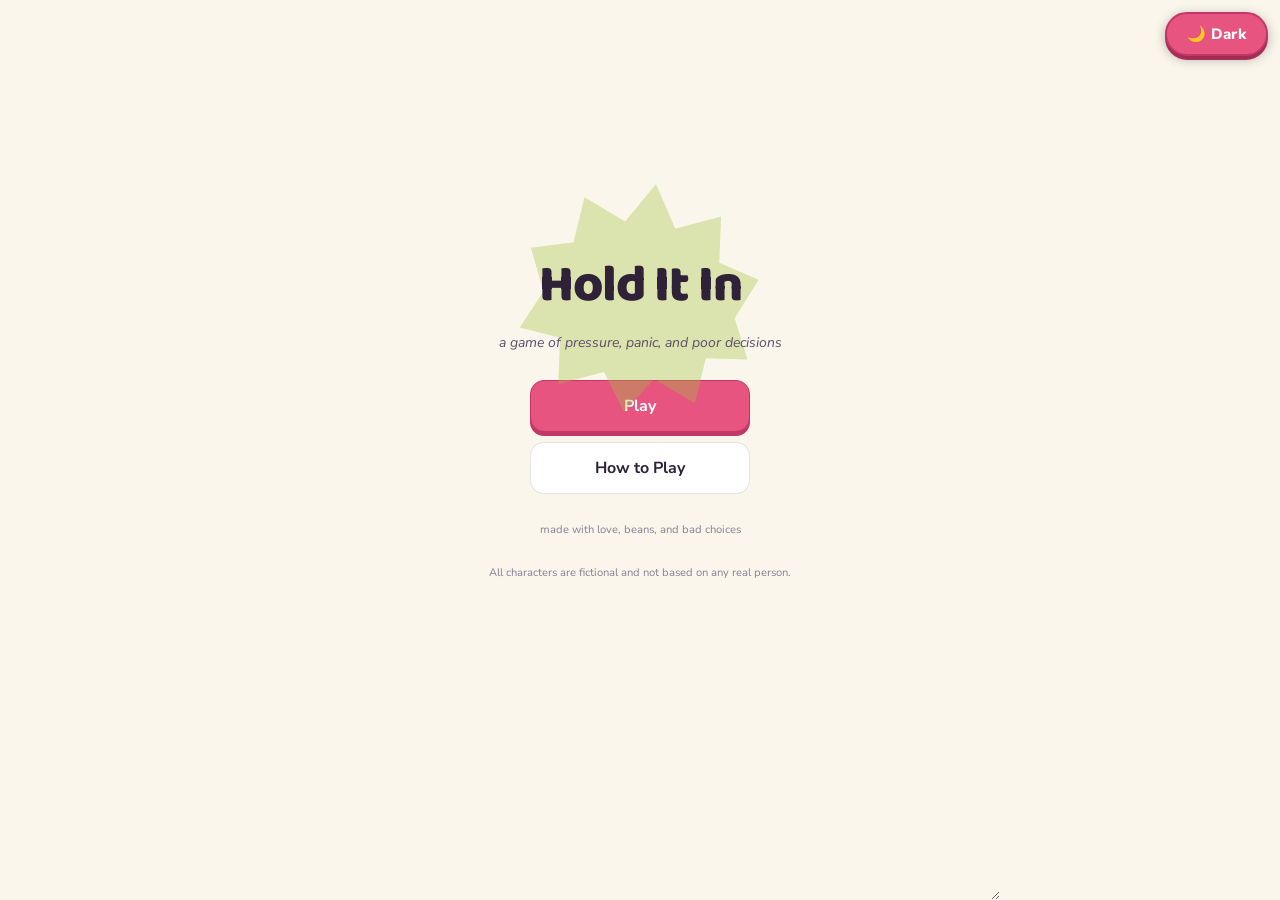
<file: index.html>
<!DOCTYPE html>
<html lang="en">
<head>
<meta charset="utf-8">
<meta name="viewport" content="width=device-width, initial-scale=1, maximum-scale=1, user-scalable=no">
<title>Hold It In</title>

<!-- Display + body fonts: a bouncy rounded display face for headers, a
     clean humanist sans for body text. Loaded from Google Fonts CDN. -->
<link rel="preconnect" href="https://fonts.googleapis.com">
<link href="https://fonts.googleapis.com/css2?family=Baloo+2:wght@500;700;800&family=Nunito+Sans:wght@400;600;700;800&display=swap" rel="stylesheet">

<link rel="stylesheet" href="css/style.css">
</head>
<body>

<!-- Theme toggle — fixed outside the game area, always accessible -->
<button id="theme-toggle" onclick="(function(){var b=document.body;var dark=b.classList.toggle('dark-theme');document.getElementById('theme-toggle').textContent=dark?'☀️ Light':'🌙 Dark';})()">🌙 Dark</button>

<!-- ============================================================
     ALL SCREENS LIVE INSIDE #app. ui.js shows/hides screens by
     toggling the .screen-active class — see ui.js: showScreen().
     Only one top-level screen is visible at a time, EXCEPT the
     in-game HUD elements which are part of the #screen-game tree.
     ============================================================ -->
<div id="app">

  <!-- ───────────────────────── TITLE SCREEN ───────────────────────── -->
  <section id="screen-title" class="screen screen-active">
    <div class="title-burst-wrap">
      <div class="title-burst"></div>
      <h1 class="title-logo">Hold It In</h1>
      <p class="title-tagline">a game of pressure, panic, and poor decisions</p>
    </div>
    <div class="title-menu">
      <button class="big-btn big-btn-primary" id="btn-go-mode-select">Play</button>
      <button class="big-btn" id="btn-go-howto">How to Play</button>
    </div>
    <p class="title-footer">made with love, beans, and bad choices</p>
    <p class="title-footer">All characters are fictional and not based on any real person.</p>
  </section>

  <!-- ───────────────────────── HOW TO PLAY ───────────────────────── -->
  <section id="screen-howto" class="screen">
    <h2 class="screen-heading">How to Play</h2>
    <div class="howto-list">
      <div class="howto-row"><span class="howto-icon">↔️</span><span>Hold <b>left</b> or <b>right</b> to lean and release gas. Longer hold = more powerful (and riskier) release.</span></div>
      <div class="howto-row"><span class="howto-icon">👃</span><span><b>Smell</b> creates a lingering cloud — bigger releases make bigger, longer-lasting clouds that can tag NPCs who walk through later.</span></div>
      <div class="howto-row"><span class="howto-icon">👂</span><span><b>Loudness</b> is instant — anyone within hearing range reacts immediately, even from a distance, with no visible cloud.</span></div>
      <div class="howto-row"><span class="howto-icon">🧍</span><span>NPCs exist at three depths: foreground, midground, and background. Closer NPCs notice you more easily.</span></div>
      <div class="howto-row"><span class="howto-icon">📈</span><span>Reach the level's <b>gas target</b> before Suspicion maxes out to clear the level.</span></div>
      <div class="howto-row"><span class="howto-icon">👥</span><span>Some levels include a <b>companion</b> standing right next to you with their own special twist.</span></div>
    </div>
    <button class="big-btn" id="btn-howto-back">Back</button>
  </section>

  <!-- ───────────────────────── MODE SELECT ───────────────────────── -->
  <section id="screen-mode-select" class="screen">
    <h2 class="screen-heading">Choose a Mode</h2>
    <div class="mode-grid">
      <button class="mode-card" id="mode-card-story" data-mode="story">
        <div class="mode-card-title">Story Mode</div>
        <div class="mode-card-sub">Endless procedural levels. Beat 30 to unlock more.</div>
      </button>
      <button class="mode-card" id="mode-card-stealth" data-mode="stealth">
        <div class="mode-card-title">Stealth (Classic)</div>
        <div class="mode-card-sub">The original free-play formula. Survive as long as you can.</div>
      </button>
      <button class="mode-card" id="mode-card-chaos" data-mode="chaos">
        <div class="mode-card-title">Chaos Mode</div>
        <div class="mode-card-sub">Infinite gas. No suspicion. Just go wild.</div>
      </button>
      <button class="mode-card mode-card-locked" id="mode-card-custom" data-mode="custom">
        <div class="mode-card-title">Custom Mode <span class="lock-badge">🔒</span></div>
        <div class="mode-card-sub">Unlocked at Story Level 30. Set every variable yourself.</div>
      </button>
      <button class="mode-card mode-card-locked" id="mode-card-endless" data-mode="endless">
        <div class="mode-card-title">Endless Mode <span class="lock-badge">🔒</span></div>
        <div class="mode-card-sub">Unlocked at Story Level 30. Difficulty keeps climbing forever.</div>
      </button>
    </div>
    <button class="big-btn" id="btn-mode-back">Back</button>
  </section>

  <!-- ───────────────────────── CHARACTER SELECT ───────────────────────── -->
  <section id="screen-char-select" class="screen">
    <h2 class="screen-heading">Choose Your Character</h2>
    <div class="char-grid" id="char-grid"><!-- populated by ui.js from CHARACTERS --></div>
    <button class="big-btn" id="btn-char-back">Back</button>
  </section>

  <!-- ───────────────────────── CUSTOM MODE SETUP ───────────────────────── -->
  <section id="screen-custom-setup" class="screen">
    <h2 class="screen-heading">Custom Mode</h2>
    <p class="screen-sub">Set every variable yourself, then jump in.</p>
    <div class="custom-form" id="custom-form"><!-- populated by ui.js --></div>
    <div class="custom-actions">
      <button class="big-btn" id="btn-custom-back">Back</button>
      <button class="big-btn big-btn-primary" id="btn-custom-start">Start Level</button>
    </div>
  </section>

  <!-- ───────────────────────── STORY PROGRESSION MAP ───────────────────────── -->
  <section id="screen-story-map" class="screen">
    <h2 class="screen-heading">Story Progress</h2>
    <div class="story-progress-bar-wrap">
      <div class="story-progress-bar-bg"><div class="story-progress-bar-fill" id="story-progress-fill"></div></div>
      <div class="story-progress-label" id="story-progress-label">Level 1 of 30</div>
    </div>
    <div class="story-stats" id="story-stats"><!-- populated by ui.js --></div>
    <button class="big-btn big-btn-primary" id="btn-story-continue">Continue</button>
    <button class="big-btn" id="btn-story-back">Back to Modes</button>
  </section>

  <!-- ───────────────────────── LEVEL INTRO (VISUAL NOVEL) ───────────────────────── -->
  <section id="screen-level-intro" class="screen">
    <div class="vn-frame">
      <div class="vn-backdrop" id="vn-backdrop"></div>
      <div class="vn-tint" id="vn-tint"></div>

      <div class="vn-info-chips" id="vn-info-chips"><!-- populated by ui.js --></div>

      <div class="vn-portraits">
        <img class="vn-portrait vn-portrait-player" id="vn-portrait-player" alt="">
        <img class="vn-portrait vn-portrait-companion" id="vn-portrait-companion" alt="">
      </div>

      <div class="vn-textbox">
        <div class="vn-speaker" id="vn-speaker"></div>
        <div class="vn-line" id="vn-line"></div>
        <button class="vn-next-btn" id="vn-next-btn">Next ▶</button>
      </div>
    </div>
  </section>

  <!-- ───────────────────────── LEVEL COMPLETE ───────────────────────── -->
  <section id="screen-level-complete" class="screen">
    <div class="complete-burst"></div>
    <h2 class="screen-heading" id="complete-title">Level Complete!</h2>
    <p class="screen-sub" id="complete-sub"></p>
    <!-- Fix 4: success facecam shown on level complete (success1/success2 per character) -->
    <div id="complete-facecam-wrap" style="display:none">
      <img id="complete-facecam" class="vn-portrait" alt="success reaction" />
    </div>
    <div class="complete-stats" id="complete-stats"><!-- populated by ui.js --></div>
    <div id="complete-fart-log" style="width:100%;display:none;"></div>
    <button class="big-btn big-btn-primary" id="btn-complete-next">Next Level</button>
    <button class="big-btn" id="btn-complete-menu">Back to Modes</button>
  </section>

  <!-- ───────────────────────── CAUGHT / FAILURE SCREEN ─────────────────────────
       Shown the instant Suspicion maxes out, for ANY suspicion-meter mode
       (story, stealth, custom, endless). Distinct from screen-level-complete:
       this is specifically the "you got caught" failure state — character's
       caught facecam, a failure line, stats so far, and three separate exits
       (Retry same level/run, Character Select, Main Menu). See ui.js:
       showCaughtScreen(). -->
  <section id="screen-caught" class="screen">
    <div class="complete-burst"></div>
    <h2 class="screen-heading" id="caught-title">Failed! Try Again</h2>
    <img class="vn-portrait" id="caught-facecam" alt="">
    <p class="screen-sub" id="caught-sub"></p>
    <div class="complete-stats" id="caught-stats"><!-- populated by ui.js --></div>
    <div id="caught-fart-log" style="width:100%;display:none;"></div>
    <button class="big-btn big-btn-primary" id="btn-caught-retry">Try Again</button>
    <button class="big-btn" id="btn-caught-charselect">Change Character</button>
    <button class="big-btn" id="btn-caught-mainmenu">Main Menu</button>
  </section>

  <!-- ───────────────────────── GAME SCREEN ───────────────────────── -->
  <section id="screen-game" class="screen">

    <div id="game">
      <div id="hud-top">
        <button id="btn-pause">⏸</button>
        <div id="hud-level-tag" class="hud-level-tag"></div>
      </div>

      <div id="scene">
        <div id="scene-bg"></div>
        <div id="scene-tint"></div>
        <div id="sky"></div>
        <div id="ground"></div>
        <div id="path"></div>

        <!-- Seat / bench layer — replace seats/<location>_seat.png with real art -->
        <img id="scene-seat" alt="" aria-hidden="true">

        <!-- Companion stands fixed near the player -->
        <div id="companion-wrap" class="companion-wrap">
          <img id="companion-img" class="companion-img" alt="">
          <div class="companion-name" id="companion-name"></div>
        </div>

        <div id="player-wrap">
          <img id="player-img" alt="player"/>
        </div>

        <svg id="power-ring" viewBox="0 0 60 60" style="opacity:0;">
          <circle cx="30" cy="30" r="26" fill="none" stroke="rgba(255,255,255,0.4)" stroke-width="3"/>
          <circle id="power-arc" cx="30" cy="30" r="26" fill="none" stroke="#E75480" stroke-width="3.5"
            stroke-dasharray="0 163" stroke-linecap="round" transform="rotate(-90 30 30)"/>
        </svg>
        <!-- power-label is absolutely positioned relative to #scene and
             follows the ring to the bottom-right corner via CSS. -->
        <div id="power-label"></div>

        <div id="facecam">
          <img id="face-img" alt="facecam"/>
          <div id="face-label">relaxed</div>
        </div>

        <!-- Game-over / pause overlay -->
        <div id="overlay">
          <div id="overlay-title">Busted!</div>
          <div id="overlay-sub"></div>
          <div id="overlay-score"></div>
          <button id="overlay-btn">Try Again</button>
          <button id="overlay-btn-menu" class="overlay-btn-secondary">Back to Modes</button>
        </div>
      </div>

      <div id="hud">
        <div class="hud-card">
          <div class="hud-label">Suspicion</div>
          <div class="bar-bg"><div class="bar-fill" id="susp-bar" style="width:0%;background:#3a9e3a"></div></div>
        </div>
        <div class="hud-card" id="gas-card">
          <div class="hud-label" id="gas-label">Gas Pressure</div>
          <div class="bar-bg"><div class="bar-fill" id="gas-bar" style="width:30%;background:#e8a020"></div></div>
        </div>
        <div id="score-card">
          <div id="score-label">Score</div>
          <div id="score-val">0</div>
        </div>
      </div>

      <!-- Target progress bar (Story/Custom/Endless only) -->
      <div id="target-card" class="target-card">
        <div class="hud-label">Target Progress</div>
        <div class="bar-bg"><div class="bar-fill" id="target-bar" style="width:0%;background:#5b8def"></div></div>
        <div class="target-text" id="target-text">0 / 0</div>
      </div>

      <!-- Extra HUD slot for companion-specific meters (e.g. Romance) -->
      <div id="extra-hud-card" class="hud-card extra-hud-card" style="display:none;">
        <div class="hud-label" id="extra-hud-label"></div>
        <div class="bar-bg"><div class="bar-fill" id="extra-hud-bar" style="width:0%;background:#d6549a"></div></div>
      </div>

      <div id="controls">
        <button id="btn-left" style="border-radius:8px 0 0 8px;border-right:none;">← Hold Left</button>
        <button id="btn-right" style="border-radius:0 8px 8px 0;border-left:none;">Hold Right →</button>
      </div>
      <div id="status-msg"></div>
    </div>

  </section>

</div>

<!-- ============================================================
     SCRIPT LOAD ORDER MATTERS — later files depend on earlier ones.
     utils -> assets -> audio -> data -> npc/cloud/companion/player
     -> generator -> ui -> game -> main (boots everything)
     ============================================================ -->
<script src="js/utils.js"></script>
<script src="js/assets.js"></script>
<script src="js/audio.js"></script>
<script src="js/data.js"></script>
<script src="js/npc.js"></script>
<script src="js/cloud.js"></script>
<script src="js/companion.js"></script>
<script src="js/player.js"></script>
<script src="js/generator.js"></script>
<script src="js/farttracker.js"></script>
<script src="js/ui.js"></script>
<script src="js/game.js"></script>
<script src="js/main.js"></script>
</body>
</html>
</file>
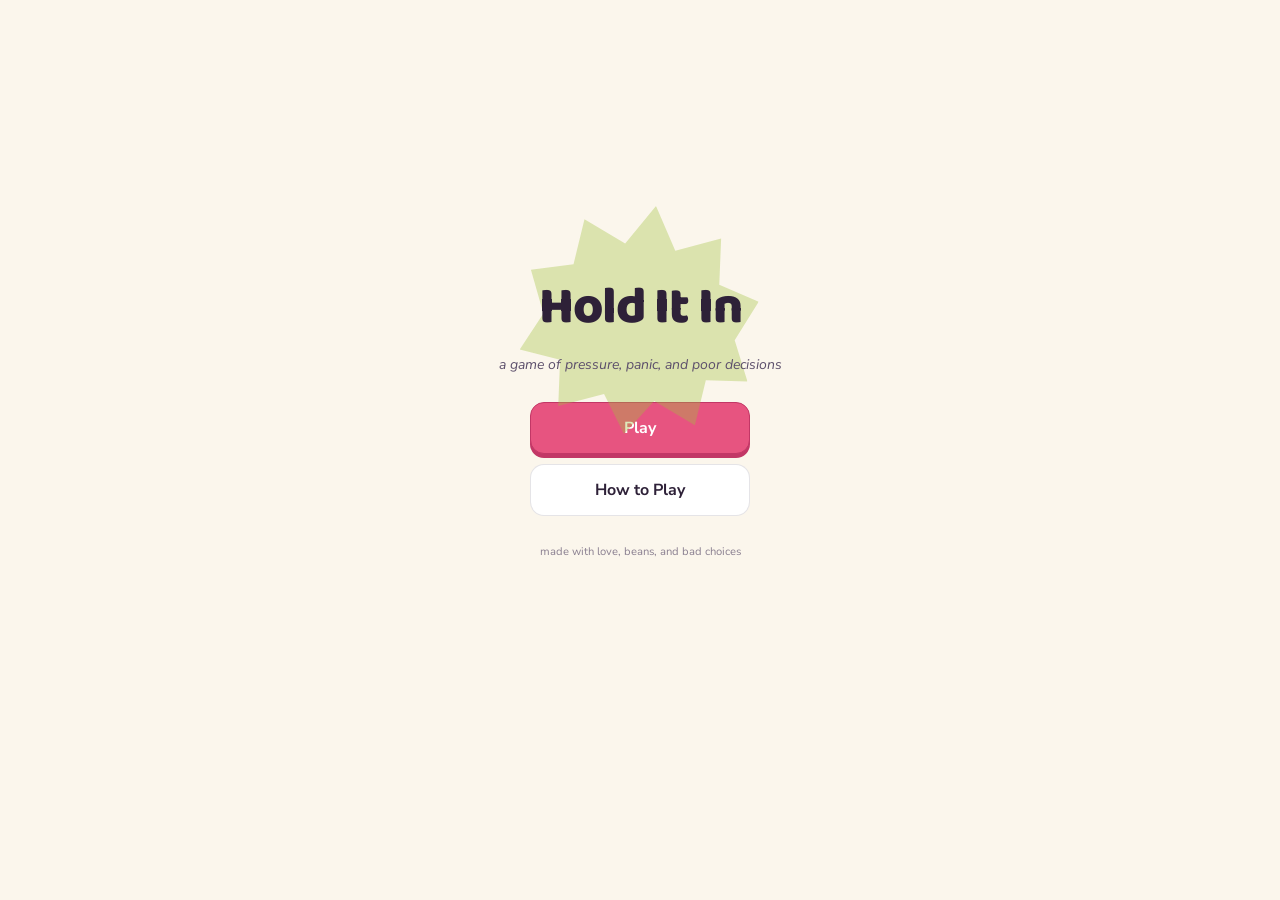
<file: Game 2 copy/index.html>
<!DOCTYPE html>
<html lang="en">
<head>
<meta charset="utf-8">
<meta name="viewport" content="width=device-width, initial-scale=1, maximum-scale=1, user-scalable=no">
<title>Hold It In</title>

<!-- Display + body fonts: a bouncy rounded display face for headers, a
     clean humanist sans for body text. Loaded from Google Fonts CDN. -->
<link rel="preconnect" href="https://fonts.googleapis.com">
<link href="https://fonts.googleapis.com/css2?family=Baloo+2:wght@500;700;800&family=Nunito+Sans:wght@400;600;700;800&display=swap" rel="stylesheet">

<link rel="stylesheet" href="css/style.css">
</head>
<body>

<!-- ============================================================
     ALL SCREENS LIVE INSIDE #app. ui.js shows/hides screens by
     toggling the .screen-active class — see ui.js: showScreen().
     Only one top-level screen is visible at a time, EXCEPT the
     in-game HUD elements which are part of the #screen-game tree.
     ============================================================ -->
<div id="app">

  <!-- ───────────────────────── TITLE SCREEN ───────────────────────── -->
  <section id="screen-title" class="screen screen-active">
    <div class="title-burst-wrap">
      <div class="title-burst"></div>
      <h1 class="title-logo">Hold It In</h1>
      <p class="title-tagline">a game of pressure, panic, and poor decisions</p>
    </div>
    <div class="title-menu">
      <button class="big-btn big-btn-primary" id="btn-go-mode-select">Play</button>
      <button class="big-btn" id="btn-go-howto">How to Play</button>
    </div>
    <p class="title-footer">made with love, beans, and bad choices</p>
  </section>

  <!-- ───────────────────────── HOW TO PLAY ───────────────────────── -->
  <section id="screen-howto" class="screen">
    <h2 class="screen-heading">How to Play</h2>
    <div class="howto-list">
      <div class="howto-row"><span class="howto-icon">↔️</span><span>Hold <b>left</b> or <b>right</b> to lean and release gas. Longer hold = more powerful (and riskier) release.</span></div>
      <div class="howto-row"><span class="howto-icon">👃</span><span><b>Smell</b> creates a lingering cloud — bigger releases make bigger, longer-lasting clouds that can tag NPCs who walk through later.</span></div>
      <div class="howto-row"><span class="howto-icon">👂</span><span><b>Loudness</b> is instant — anyone within hearing range reacts immediately, even from a distance, with no visible cloud.</span></div>
      <div class="howto-row"><span class="howto-icon">🧍</span><span>NPCs exist at three depths: foreground, midground, and background. Closer NPCs notice you more easily.</span></div>
      <div class="howto-row"><span class="howto-icon">📈</span><span>Reach the level's <b>gas target</b> before Suspicion maxes out to clear the level.</span></div>
      <div class="howto-row"><span class="howto-icon">👥</span><span>Some levels include a <b>companion</b> standing right next to you with their own special twist.</span></div>
    </div>
    <button class="big-btn" id="btn-howto-back">Back</button>
  </section>

  <!-- ───────────────────────── MODE SELECT ───────────────────────── -->
  <section id="screen-mode-select" class="screen">
    <h2 class="screen-heading">Choose a Mode</h2>
    <div class="mode-grid">
      <button class="mode-card" id="mode-card-story" data-mode="story">
        <div class="mode-card-title">Story Mode</div>
        <div class="mode-card-sub">Endless procedural levels. Beat 30 to unlock more.</div>
      </button>
      <button class="mode-card" id="mode-card-stealth" data-mode="stealth">
        <div class="mode-card-title">Stealth (Classic)</div>
        <div class="mode-card-sub">The original free-play formula. Survive as long as you can.</div>
      </button>
      <button class="mode-card" id="mode-card-chaos" data-mode="chaos">
        <div class="mode-card-title">Chaos Mode</div>
        <div class="mode-card-sub">Infinite gas. No suspicion. Just go wild.</div>
      </button>
      <button class="mode-card mode-card-locked" id="mode-card-custom" data-mode="custom">
        <div class="mode-card-title">Custom Mode <span class="lock-badge">🔒</span></div>
        <div class="mode-card-sub">Unlocked at Story Level 30. Set every variable yourself.</div>
      </button>
      <button class="mode-card mode-card-locked" id="mode-card-endless" data-mode="endless">
        <div class="mode-card-title">Endless Mode <span class="lock-badge">🔒</span></div>
        <div class="mode-card-sub">Unlocked at Story Level 30. Difficulty keeps climbing forever.</div>
      </button>
    </div>
    <button class="big-btn" id="btn-mode-back">Back</button>
  </section>

  <!-- ───────────────────────── CHARACTER SELECT ───────────────────────── -->
  <section id="screen-char-select" class="screen">
    <h2 class="screen-heading">Choose Your Character</h2>
    <div class="char-grid" id="char-grid"><!-- populated by ui.js from CHARACTERS --></div>
    <button class="big-btn" id="btn-char-back">Back</button>
  </section>

  <!-- ───────────────────────── CUSTOM MODE SETUP ───────────────────────── -->
  <section id="screen-custom-setup" class="screen">
    <h2 class="screen-heading">Custom Mode</h2>
    <p class="screen-sub">Set every variable yourself, then jump in.</p>
    <div class="custom-form" id="custom-form"><!-- populated by ui.js --></div>
    <div class="custom-actions">
      <button class="big-btn" id="btn-custom-back">Back</button>
      <button class="big-btn big-btn-primary" id="btn-custom-start">Start Level</button>
    </div>
  </section>

  <!-- ───────────────────────── STORY PROGRESSION MAP ───────────────────────── -->
  <section id="screen-story-map" class="screen">
    <h2 class="screen-heading">Story Progress</h2>
    <div class="story-progress-bar-wrap">
      <div class="story-progress-bar-bg"><div class="story-progress-bar-fill" id="story-progress-fill"></div></div>
      <div class="story-progress-label" id="story-progress-label">Level 1 of 30</div>
    </div>
    <div class="story-stats" id="story-stats"><!-- populated by ui.js --></div>
    <button class="big-btn big-btn-primary" id="btn-story-continue">Continue</button>
    <button class="big-btn" id="btn-story-back">Back to Modes</button>
  </section>

  <!-- ───────────────────────── LEVEL INTRO (VISUAL NOVEL) ───────────────────────── -->
  <section id="screen-level-intro" class="screen">
    <div class="vn-frame">
      <div class="vn-backdrop" id="vn-backdrop"></div>
      <div class="vn-tint" id="vn-tint"></div>

      <div class="vn-info-chips" id="vn-info-chips"><!-- populated by ui.js --></div>

      <div class="vn-portraits">
        <img class="vn-portrait vn-portrait-player" id="vn-portrait-player" alt="">
        <img class="vn-portrait vn-portrait-companion" id="vn-portrait-companion" alt="">
      </div>

      <div class="vn-textbox">
        <div class="vn-speaker" id="vn-speaker"></div>
        <div class="vn-line" id="vn-line"></div>
        <button class="vn-next-btn" id="vn-next-btn">Next ▶</button>
      </div>
    </div>
  </section>

  <!-- ───────────────────────── LEVEL COMPLETE ───────────────────────── -->
  <section id="screen-level-complete" class="screen">
    <div class="complete-burst"></div>
    <h2 class="screen-heading" id="complete-title">Level Complete!</h2>
    <p class="screen-sub" id="complete-sub"></p>
    <div class="complete-stats" id="complete-stats"><!-- populated by ui.js --></div>
    <button class="big-btn big-btn-primary" id="btn-complete-next">Next Level</button>
    <button class="big-btn" id="btn-complete-menu">Back to Modes</button>
  </section>

  <!-- ───────────────────────── GAME SCREEN ───────────────────────── -->
  <section id="screen-game" class="screen">

    <div id="game">
      <div id="hud-top">
        <button id="btn-pause">⏸</button>
        <div id="hud-level-tag" class="hud-level-tag"></div>
      </div>

      <div id="scene">
        <div id="scene-bg"></div>
        <div id="scene-tint"></div>
        <div id="sky"></div>
        <div id="ground"></div>
        <div id="path"></div>

        <!-- Companion stands fixed near the player -->
        <div id="companion-wrap" class="companion-wrap">
          <img id="companion-img" class="companion-img" alt="">
          <div class="companion-name" id="companion-name"></div>
        </div>

        <div id="player-wrap">
          <img id="player-img" alt="player"/>
        </div>

        <svg id="power-ring" viewBox="0 0 60 60" style="opacity:0;">
          <circle cx="30" cy="30" r="26" fill="none" stroke="rgba(255,255,255,0.4)" stroke-width="3"/>
          <circle id="power-arc" cx="30" cy="30" r="26" fill="none" stroke="#E75480" stroke-width="3.5"
            stroke-dasharray="0 163" stroke-linecap="round" transform="rotate(-90 30 30)"/>
        </svg>
        <div id="power-label"></div>

        <div id="facecam">
          <img id="face-img" alt="facecam"/>
          <div id="face-label">relaxed</div>
        </div>

        <!-- Game-over / pause overlay -->
        <div id="overlay">
          <div id="overlay-title">Busted!</div>
          <div id="overlay-sub"></div>
          <div id="overlay-score"></div>
          <button id="overlay-btn">Try Again</button>
          <button id="overlay-btn-menu" class="overlay-btn-secondary">Back to Modes</button>
        </div>
      </div>

      <div id="hud">
        <div class="hud-card">
          <div class="hud-label">Suspicion</div>
          <div class="bar-bg"><div class="bar-fill" id="susp-bar" style="width:0%;background:#3a9e3a"></div></div>
        </div>
        <div class="hud-card" id="gas-card">
          <div class="hud-label" id="gas-label">Gas Pressure</div>
          <div class="bar-bg"><div class="bar-fill" id="gas-bar" style="width:30%;background:#e8a020"></div></div>
        </div>
        <div id="score-card">
          <div id="score-label">Score</div>
          <div id="score-val">0</div>
        </div>
      </div>

      <!-- Target progress bar (Story/Custom/Endless only) -->
      <div id="target-card" class="target-card">
        <div class="hud-label">Target Progress</div>
        <div class="bar-bg"><div class="bar-fill" id="target-bar" style="width:0%;background:#5b8def"></div></div>
        <div class="target-text" id="target-text">0 / 0</div>
      </div>

      <!-- Extra HUD slot for companion-specific meters (e.g. Romance) -->
      <div id="extra-hud-card" class="hud-card extra-hud-card" style="display:none;">
        <div class="hud-label" id="extra-hud-label"></div>
        <div class="bar-bg"><div class="bar-fill" id="extra-hud-bar" style="width:0%;background:#d6549a"></div></div>
      </div>

      <div id="controls">
        <button id="btn-left" style="border-radius:8px 0 0 8px;border-right:none;">← Hold Left</button>
        <button id="btn-right" style="border-radius:0 8px 8px 0;border-left:none;">Hold Right →</button>
      </div>
      <div id="status-msg"></div>
    </div>

  </section>

</div>

<!-- ============================================================
     SCRIPT LOAD ORDER MATTERS — later files depend on earlier ones.
     utils -> assets -> data -> npc/cloud/companion/player -> generator
     -> ui -> game -> main (boots everything)
     ============================================================ -->
<script src="js/utils.js"></script>
<script src="js/assets.js"></script>
<script src="js/data.js"></script>
<script src="js/npc.js"></script>
<script src="js/cloud.js"></script>
<script src="js/companion.js"></script>
<script src="js/player.js"></script>
<script src="js/generator.js"></script>
<script src="js/ui.js"></script>
<script src="js/game.js"></script>
<script src="js/main.js"></script>
</body>
</html>
</file>
<file: css/style.css>
/* ============================================================================
   STYLE.CSS — ALL VISUAL STYLING
   ============================================================================
   DESIGN TOKENS (change these to re-theme the whole game)
   ----------------------------------------------------------------------
   Background:   #FBF6EC  (warm cream/parchment)
   Ink/Chrome:   #2E2138  (deep plum — headers, dark chrome)
   Accent:       #E75480  (coral pink — primary actions, danger-adjacent)
   Gas Green:    #9FBF3B  (smell clouds, gas-related elements)
   Caution:      #E8A020  (amber — warnings, mid suspicion)
   Danger:       #CC2200  (red — high suspicion, busted states)
   Info Blue:    #5B8DEF  (target/progress elements)
   ----------------------------------------------------------------------
   TYPE: "Baloo 2" (rounded, bouncy display face) for headings and big
   numbers; "Nunito Sans" (friendly humanist sans) for body/UI text.
   ----------------------------------------------------------------------
   SIGNATURE ELEMENT: the "stink-burst" — a many-pointed comic starburst
   shape (.title-burst, .complete-burst) used sparingly at key emotional
   beats (title screen, level-complete) so it stays special rather than
   becoming wallpaper.
   ========================================================================= */

:root {
  --bg:        #FBF6EC;
  --ink:       #2E2138;
  --ink-soft:  #5C4F6B;
  --accent:    #E75480;
  --accent-deep: #C23766;
  --gas-green: #9FBF3B;
  --caution:   #E8A020;
  --danger:    #CC2200;
  --info-blue: #5B8DEF;
  --card-bg:   #FFFFFF;
  --card-bg-soft: #F3ECDD;
  --border-soft: rgba(46, 33, 56, 0.12);
  --font-display: 'Baloo 2', sans-serif;
  --font-body: 'Nunito Sans', sans-serif;
  --radius-lg: 20px;
  --radius-md: 14px;
  --radius-sm: 9px;
}

* { box-sizing: border-box; margin: 0; padding: 0; }

html, body {
  background: var(--bg);
  color: var(--ink);
  font-family: var(--font-body);
  -webkit-text-size-adjust: 100%;
  transition: background 0.3s, color 0.3s;
}

/* ── Dark theme ─────────────────────────────────────────────────────── */
body.dark-theme {
  --bg:           #1a1225;
  --ink:          #f0e8ff;
  --ink-soft:     #c4b8d8;
  --card-bg:      #2a1f3d;
  --card-bg-soft: #231a35;
  --border-soft:  rgba(200, 180, 230, 0.2);
  --accent:       #f07aaa;
  --accent-deep:  #d4558c;
  --gas-green:    #b5d44a;
  --caution:      #f0b830;
  --danger:       #ff5533;
  --info-blue:    #7aabff;
}

/* Force light text on dark backgrounds for all text elements in dark mode */
body.dark-theme .screen-heading,
body.dark-theme .screen-sub,
body.dark-theme .howto-row,
body.dark-theme .mode-card-title,
body.dark-theme .mode-card-sub,
body.dark-theme .char-card-name,
body.dark-theme .char-card-tagline,
body.dark-theme .custom-field-label,
body.dark-theme .hud-label,
body.dark-theme #score-label,
body.dark-theme #score-val,
body.dark-theme .story-stat-label,
body.dark-theme .story-progress-label,
body.dark-theme .complete-stat-label,
body.dark-theme #status-msg,
body.dark-theme .target-text,
body.dark-theme .hud-level-tag,
body.dark-theme .title-logo,
body.dark-theme .title-tagline,
body.dark-theme .title-footer,
body.dark-theme .big-btn { color: var(--ink); }

body.dark-theme .npc-speech {
  background: #2a1f3d;
  color: #f0e8ff;
  border-color: rgba(200,180,230,0.4);
}
body.dark-theme .npc-speech::after { border-top-color: rgba(200,180,230,0.4); }

body.dark-theme .custom-select {
  background: #231a35;
  color: var(--ink);
  border-color: rgba(200,180,230,0.3);
}

/* Theme toggle button — fixed outside the game area */
#theme-toggle {
  position: fixed;
  top: 12px;
  right: 12px;
  z-index: 9999;
  background: var(--accent);
  border: 2px solid var(--accent-deep);
  border-radius: 99px;
  padding: 10px 20px;
  font-size: 15px;
  font-weight: 800;
  font-family: var(--font-body);
  color: #fff;
  cursor: pointer;
  box-shadow: 0 3px 12px rgba(0,0,0,0.3), 0 4px 0 var(--accent-deep);
  white-space: nowrap;
  transition: background 0.2s, color 0.2s, transform 0.1s, box-shadow 0.1s;
  letter-spacing: 0.3px;
}
#theme-toggle:hover { background: var(--accent-deep); transform: translateY(-1px); box-shadow: 0 5px 16px rgba(0,0,0,0.35), 0 4px 0 var(--accent-deep); }
#theme-toggle:active { transform: translateY(2px); box-shadow: 0 1px 6px rgba(0,0,0,0.2), 0 1px 0 var(--accent-deep); }

#app {
  max-width: 720px;
  margin: 0 auto;
  padding: 16px;
  min-height: 100vh;
  position: relative;
  resize: vertical;
  overflow: auto;
}

/* ── Generic screen show/hide ───────────────────────────────────────── */
.screen { display: none; }
.screen.screen-active { display: flex; flex-direction: column; gap: 14px; animation: screenFadeIn 0.25s ease; }

@keyframes screenFadeIn {
  from { opacity: 0; transform: translateY(6px); }
  to   { opacity: 1; transform: translateY(0); }
}

.screen-heading {
  font-family: var(--font-display);
  font-weight: 700;
  font-size: 24px;
  color: var(--ink);
  text-align: center;
}

.screen-sub {
  text-align: center;
  color: var(--ink-soft);
  font-size: 14px;
  margin-top: -8px;
}

/* ── Buttons (shared) ───────────────────────────────────────────────── */
.big-btn {
  font-family: var(--font-body);
  font-weight: 700;
  font-size: 16px;
  padding: 14px 18px;
  border-radius: var(--radius-md);
  border: 1.5px solid var(--border-soft);
  background: var(--card-bg);
  color: var(--ink);
  cursor: pointer;
  transition: transform 0.12s, background 0.15s, box-shadow 0.15s;
  -webkit-tap-highlight-color: transparent;
  touch-action: manipulation;
}
.big-btn:active { transform: scale(0.97); }
.big-btn-primary {
  background: var(--accent);
  color: #fff;
  border-color: var(--accent-deep);
  box-shadow: 0 4px 0 var(--accent-deep);
}
.big-btn-primary:active { box-shadow: 0 1px 0 var(--accent-deep); transform: translateY(3px) scale(0.99); }

/* ============================================================
   TITLE SCREEN
   ============================================================ */
#screen-title {
  align-items: center;
  justify-content: center;
  min-height: 88vh;
  text-align: center;
  gap: 28px;
}

.title-burst-wrap { position: relative; display: flex; flex-direction: column; align-items: center; gap: 6px; }

/* The signature "stink-burst" shape behind the logo — a comic starburst
   built from a single rotated, clipped square using CSS only (no image
   asset needed). Purely decorative, sits behind the title text. */
.title-burst {
  position: absolute;
  top: 50%; left: 50%;
  width: 230px; height: 230px;
  transform: translate(-50%, -50%) rotate(8deg);
  background: var(--gas-green);
  opacity: 0.35;
  clip-path: polygon(
    50% 0%, 61% 18%, 80% 10%, 82% 30%, 100% 35%, 92% 53%,
    100% 70%, 82% 72%, 80% 92%, 61% 84%, 50% 100%, 39% 84%,
    20% 92%, 18% 72%, 0% 70%, 8% 53%, 0% 35%, 18% 30%, 20% 10%, 39% 18%
  );
  z-index: 0;
  animation: burstPulse 4s ease-in-out infinite;
}
@keyframes burstPulse {
  0%, 100% { transform: translate(-50%, -50%) rotate(8deg) scale(1); }
  50%      { transform: translate(-50%, -50%) rotate(8deg) scale(1.06); }
}

.title-logo {
  position: relative;
  z-index: 1;
  font-family: var(--font-display);
  font-weight: 800;
  font-size: 52px;
  color: var(--ink);
  letter-spacing: -1px;
}
.title-tagline {
  position: relative;
  z-index: 1;
  font-size: 14px;
  color: var(--ink-soft);
  font-style: italic;
}

.title-menu { display: flex; flex-direction: column; gap: 10px; width: 220px; }
.title-footer { color: var(--ink-soft); font-size: 11px; opacity: 0.7; }

/* ============================================================
   HOW TO PLAY
   ============================================================ */
.howto-list { display: flex; flex-direction: column; gap: 10px; }
.howto-row {
  display: flex; align-items: flex-start; gap: 10px;
  background: var(--card-bg); border-radius: var(--radius-md);
  padding: 12px 14px; font-size: 13.5px; line-height: 1.45;
  border: 1px solid var(--border-soft);
}
.howto-icon { font-size: 18px; flex-shrink: 0; }

/* ============================================================
   MODE SELECT
   ============================================================ */
.mode-grid { display: flex; flex-direction: column; gap: 10px; }
.mode-card {
  text-align: left;
  background: var(--card-bg);
  border: 1.5px solid var(--border-soft);
  border-radius: var(--radius-md);
  padding: 14px 16px;
  cursor: pointer;
  transition: transform 0.12s, border-color 0.15s;
}
.mode-card:active { transform: scale(0.98); }
.mode-card:hover { border-color: var(--accent); }
.mode-card-title { font-family: var(--font-display); font-weight: 700; font-size: 17px; }
.mode-card-sub { font-size: 12.5px; color: var(--ink-soft); margin-top: 3px; }
.mode-card-locked { opacity: 0.55; cursor: not-allowed; }
.mode-card-locked:hover { border-color: var(--border-soft); }
.lock-badge { font-size: 13px; }

/* ============================================================
   CHARACTER SELECT
   ============================================================ */
.char-grid {
  display: grid; grid-template-columns: repeat(auto-fit, minmax(190px, 1fr));
  gap: 16px;
}
.char-card {
  background: var(--card-bg);
  border: 1.5px solid var(--border-soft);
  border-radius: var(--radius-md);
  padding: 14px;
  text-align: center;
  cursor: pointer;
  transition: transform 0.12s, border-color 0.15s;
}
.char-card:active { transform: scale(0.97); }
.char-card.selected { border-color: var(--accent); box-shadow: 0 0 0 2px var(--accent) inset; }
.char-card img { width: 160px; height: 160px; object-fit: contain; border-radius: 12px; background: var(--card-bg-soft); }
.char-card-name { font-family: var(--font-display); font-weight: 700; font-size: 15px; margin-top: 8px; }
.char-card-tagline { font-size: 11px; color: var(--ink-soft); margin-top: 2px; line-height: 1.3; }

/* ============================================================
   CUSTOM MODE SETUP FORM
   ============================================================ */
.custom-form { display: flex; flex-direction: column; gap: 14px; }
.custom-field {
  background: var(--card-bg);
  border: 1px solid var(--border-soft);
  border-radius: var(--radius-md);
  padding: 12px 14px;
}
.custom-field-label {
  font-family: var(--font-display); font-weight: 700; font-size: 13.5px;
  display: flex; justify-content: space-between; margin-bottom: 8px;
}
.custom-field-label span.value { color: var(--accent); }
.custom-select {
  width: 100%; padding: 9px 10px; border-radius: var(--radius-sm);
  border: 1px solid var(--border-soft); font-family: var(--font-body);
  font-size: 14px; background: var(--card-bg-soft);
}
.custom-range { width: 100%; accent-color: var(--accent); }
.custom-actions { display: flex; gap: 10px; }
.custom-actions .big-btn { flex: 1; }

/* ============================================================
   STORY PROGRESS MAP
   ============================================================ */
.story-progress-bar-wrap { display: flex; flex-direction: column; gap: 6px; }
.story-progress-bar-bg { background: var(--card-bg-soft); border-radius: 99px; height: 16px; overflow: hidden; border: 1px solid var(--border-soft); }
.story-progress-bar-fill { height: 100%; background: linear-gradient(90deg, var(--gas-green), var(--accent)); border-radius: 99px; transition: width 0.4s; }
.story-progress-label { text-align: center; font-size: 13px; color: var(--ink-soft); font-weight: 700; }
.story-stats { display: grid; grid-template-columns: 1fr 1fr; gap: 10px; }
.story-stat-card { background: var(--card-bg); border-radius: var(--radius-md); padding: 12px; text-align: center; border: 1px solid var(--border-soft); }
.story-stat-value { font-family: var(--font-display); font-size: 22px; font-weight: 700; color: var(--accent); }
.story-stat-label { font-size: 11px; color: var(--ink-soft); margin-top: 2px; }

/* ============================================================
   VISUAL NOVEL — LEVEL INTRO SCENE
   ============================================================ */
.vn-frame {
  position: relative;
  width: 100%;
  height: 78vh;
  max-height: 640px;
  border-radius: var(--radius-lg);
  overflow: hidden;
  background: #cfe; /* fallback if backdrop image fails entirely */
  border: 1px solid var(--border-soft);
}
.vn-backdrop {
  position: absolute; inset: 0;
  background-size: cover; background-position: center;
  filter: saturate(0.9);
}
.vn-tint { position: absolute; inset: 0; pointer-events: none; transition: background 0.3s; }

.vn-info-chips {
  position: absolute; top: 10px; left: 10px; right: 10px;
  display: flex; flex-wrap: wrap; gap: 6px;
  z-index: 3;
}
.vn-chip {
  background: rgba(46,33,56,0.78);
  color: #fff; font-size: 11px; font-weight: 700;
  padding: 5px 10px; border-radius: 99px;
  backdrop-filter: blur(2px);
}
.vn-chip.chip-danger { background: rgba(204,34,0,0.85); }
.vn-chip.chip-caution { background: rgba(232,160,32,0.88); }
.vn-chip.chip-green { background: rgba(159,191,59,0.9); color: #213013; }

.vn-portraits {
  position: absolute; bottom: 150px; left: 0; right: 0;
  display: flex; justify-content: space-between; align-items: flex-end;
  padding: 0 18px; z-index: 2; pointer-events: none;
}
.vn-portrait { height: 280px; object-fit: contain; filter: drop-shadow(0 8px 14px rgba(0,0,0,0.25)); }
.vn-portrait-player { margin-right: auto; }
.vn-portrait-companion { margin-left: auto; max-height: 230px; opacity: 0.95; }
.vn-portrait[hidden] { display: none; }

.vn-textbox {
  position: absolute; left: 10px; right: 10px; bottom: 10px;
  background: rgba(255,255,255,0.97);
  border: 1.5px solid var(--border-soft);
  border-radius: var(--radius-md);
  padding: 14px 16px 16px;
  z-index: 4;
  box-shadow: 0 4px 16px rgba(0,0,0,0.18);
}
body.dark-theme .vn-textbox {
  background: rgba(26,18,37,0.97);
  border-color: rgba(200,180,230,0.35);
}
.vn-speaker {
  font-family: var(--font-display); font-weight: 700; font-size: 14px;
  color: var(--accent); margin-bottom: 4px;
}
.vn-line { font-size: 14.5px; line-height: 1.5; min-height: 44px; color: var(--ink); }
body.dark-theme .vn-line { color: #f0e8ff; }
body.dark-theme .vn-speaker { color: var(--accent); }
.vn-next-btn {
  margin-top: 10px; float: right;
  background: var(--accent); color: #fff; border: none;
  font-weight: 700; font-size: 13px; padding: 8px 16px;
  border-radius: var(--radius-sm); cursor: pointer;
}

/* ============================================================
   LEVEL COMPLETE
   ============================================================ */
#screen-level-complete { align-items: center; text-align: center; gap: 14px; position: relative; padding-top: 40px; }
.complete-burst {
  position: absolute; top: -10px; left: 50%; width: 180px; height: 180px;
  transform: translateX(-50%) rotate(-6deg);
  background: var(--accent); opacity: 0.25;
  clip-path: polygon(
    50% 0%, 61% 18%, 80% 10%, 82% 30%, 100% 35%, 92% 53%,
    100% 70%, 82% 72%, 80% 92%, 61% 84%, 50% 100%, 39% 84%,
    20% 92%, 18% 72%, 0% 70%, 8% 53%, 0% 35%, 18% 30%, 20% 10%, 39% 18%
  );
  z-index: 0;
}
.complete-stats { display: grid; grid-template-columns: 1fr 1fr 1fr; gap: 8px; width: 100%; }
.complete-stat { background: var(--card-bg); border-radius: var(--radius-md); padding: 10px; border: 1px solid var(--border-soft); }
.complete-stat-value { font-family: var(--font-display); font-size: 18px; font-weight: 700; color: var(--accent); }
.complete-stat-label { font-size: 10.5px; color: var(--ink-soft); }

/* ============================================================
   GAME SCREEN — scene, HUD, controls
   ============================================================ */
#game { font-family: var(--font-body); width: 100%; position: relative; }

#hud-top { display: flex; align-items: center; justify-content: space-between; margin-bottom: 8px; }
#btn-pause {
  width: 36px; height: 36px; border-radius: 10px; border: 1px solid var(--border-soft);
  background: var(--card-bg); font-size: 16px; cursor: pointer;
}
.hud-level-tag {
  font-family: var(--font-display); font-weight: 700; font-size: 13px;
  background: var(--card-bg-soft); padding: 5px 12px; border-radius: 99px;
  border: 1px solid var(--border-soft);
}

#scene {
  width: 100%; height: 340px; background: #a8d8a8; position: relative;
  overflow: hidden; border-radius: var(--radius-lg); border: 1px solid var(--border-soft);
}
#scene-bg { position: absolute; inset: 0; background-size: cover; background-position: center; }
#scene-tint { position: absolute; inset: 0; pointer-events: none; transition: background 0.4s; }
#sky { position: absolute; top: 0; left: 0; right: 0; height: 55%; background: #87CEEB; opacity: 0; }
#ground { position: absolute; bottom: 0; left: 0; right: 0; height: 45%; background: #5a9a3a; opacity: 0; }
#path { position: absolute; bottom: 55px; left: 0; right: 0; height: 28px; background: #c8b89a; border-top: 2px solid #a89070; border-bottom: 2px solid #a89070; opacity: 0; }
/* Seat / bench layer — sits IN FRONT of the player (z-index 4) because
   the player is sitting on the seat; from our viewing angle the bench
   overlaps the character's lower body. */
#scene-seat { position: absolute; bottom: 10px; left: 50%; transform: translateX(-50%); width: 200px; height: auto; z-index: 4; pointer-events: none; object-fit: contain; }
/* NOTE: sky/ground/path are kept at opacity 0 once a real scene-bg image
   loads — they exist as a flat-color fallback for when no background art
   is present at all (see assets.js / game.js setLocationBackground). */
#scene.no-bg-art #sky, #scene.no-bg-art #ground, #scene.no-bg-art #path { opacity: 1; }

.companion-wrap {
  position: absolute; bottom: 20px; left: 18%; width: 90px; text-align: center;
  z-index: 2; display: none;
}
.companion-img { width: 100%; height: auto; pointer-events: none; }
.companion-name {
  font-size: 9px; font-weight: 700; color: #fff; background: rgba(46,33,56,0.7);
  border-radius: 99px; padding: 2px 6px; margin-top: 2px; display: inline-block;
}

#player-wrap {
  position: absolute; bottom: 20px; left: 50%; transform: translateX(-50%);
  width: 143px; height: auto; transform-origin: bottom center; z-index: 3;
}
#player-img { width: 100px; height: auto; pointer-events: none; display: block; margin: 0 auto; }

.cloud { position: absolute; border-radius: 50%; pointer-events: none; display: flex; align-items: center; justify-content: center; font-size: 13px; z-index: 5; }

.npc { position: absolute; width: 56px; height: 112px; transform-origin: bottom center; }
.npc-head { position: absolute; top: 0; left: 50%; transform: translateX(-50%); width: 36px; height: 36px; border-radius: 50%; }
.npc-body { position: absolute; top: 32px; left: 50%; transform: translateX(-50%); width: 40px; height: 48px; border-radius: 6px; }
.npc-legs { position: absolute; top: 76px; left: 50%; transform: translateX(-50%); width: 40px; display: flex; gap: 6px; height: 36px; }
.npc-leg { flex: 1; border-radius: 4px 4px 8px 8px; }
.npc-react { position: absolute; top: -20px; left: 50%; transform: translateX(-50%); font-size: 14px; pointer-events: none; }

.npc-speech {
  position: absolute; top: -46px; left: 50%; transform: translateX(-50%);
  background: #fff; border: 1.5px solid #ccc; border-radius: 10px; padding: 4px 7px;
  font-size: 9.5px; font-weight: 700; color: #333; white-space: nowrap; pointer-events: none;
  box-shadow: 0 1px 4px rgba(0,0,0,0.13); z-index: 10; opacity: 0; transition: opacity 0.18s;
}
.npc-speech::after {
  content: ''; position: absolute; bottom: -7px; left: 50%; transform: translateX(-50%);
  border: 4px solid transparent; border-top-color: #ccc;
}
.npc-speech.visible { opacity: 1; }

/* Depth band tinting — background NPCs are slightly desaturated/dimmed
   to sell the sense of distance even with flat-color placeholder shapes. */
.npc-depth-background { filter: brightness(0.92) saturate(0.85); }
.npc-depth-midground  { filter: brightness(0.97); }
.npc-depth-foreground  { filter: none; }

.npc-A .npc-head { background: #DEB887; } .npc-A .npc-body { background: #228B22; } .npc-A .npc-leg { background: #8B4513; }
.npc-B .npc-head { background: #F4A460; } .npc-B .npc-body { background: #4169E1; } .npc-B .npc-leg { background: #2F2F2F; }
.npc-C .npc-head { background: #FDBCB4; } .npc-C .npc-body { background: #800080; } .npc-C .npc-leg { background: #696969; }
.npc-D .npc-head { background: #8B4513; } .npc-D .npc-body { background: #CC4400; } .npc-D .npc-leg { background: #333; }

#facecam {
  position: absolute; top: 10px; right: 10px; width: 130px; height: 130px;
  border: 2.5px solid rgba(255,255,255,0.7); border-radius: 12px; overflow: hidden;
  z-index: 10; background: var(--card-bg-soft); box-shadow: 0 2px 8px rgba(0,0,0,0.25);
}
#facecam img { width: 100%; height: 100%; object-fit: cover; object-position: center top; display: block; }
#face-label {
  position: absolute; bottom: 0; left: 0; right: 0; font-size: 9px; color: #fff; font-weight: 700;
  text-align: center; background: rgba(0,0,0,0.45); padding: 2px 0; letter-spacing: 0.3px;
}

#power-ring { position: absolute; bottom: 90px; left: 50%; transform: translateX(-50%); width: 60px; height: 60px; pointer-events: none; z-index: 6; }
/* power-label anchors to the same bottom-right corner as #power-ring (which
   is re-parented into #scene at right:14px bottom:14px by game.js).
   right:14px keeps it flush with the ring; bottom:78px puts it just above it. */
#power-label { position: absolute; bottom: 78px; right: 14px; left: auto; transform: none; font-size: 10px; font-weight: 700; color: #fff; text-shadow: 0 1px 2px rgba(0,0,0,0.4); pointer-events: none; white-space: nowrap; z-index: 40; text-align: center; width: 60px; }

#hud { display: grid; grid-template-columns: 1fr 1fr 90px; gap: 8px; margin-top: 10px; }
.hud-card { background: var(--card-bg-soft); border-radius: var(--radius-sm); padding: 8px 12px; }
.hud-label { font-size: 11px; color: var(--ink-soft); font-weight: 700; margin-bottom: 5px; }
.bar-bg { background: #ddd; border-radius: 99px; height: 9px; overflow: hidden; }
.bar-fill { height: 9px; border-radius: 99px; transition: width 0.12s, background 0.3s; }
#score-card { background: var(--card-bg-soft); border-radius: var(--radius-sm); padding: 8px 12px; text-align: center; }
#score-label { font-size: 11px; color: var(--ink-soft); font-weight: 700; }
#score-val { font-family: var(--font-display); font-size: 22px; font-weight: 700; color: var(--ink); line-height: 1.2; }

.target-card { background: var(--card-bg-soft); border-radius: var(--radius-sm); padding: 8px 12px; margin-top: 8px; display: none; }
.target-text { font-size: 11px; color: var(--ink-soft); margin-top: 4px; text-align: right; font-weight: 700; }
.extra-hud-card { margin-top: 8px; }

#controls { display: flex; gap: 8px; margin-top: 8px; }
#controls button {
  flex: 1; padding: 16px 0; font-size: 15px; font-weight: 700; cursor: pointer;
  border-radius: var(--radius-sm); border: 1px solid var(--border-soft);
  background: var(--card-bg); color: var(--ink); user-select: none;
  -webkit-user-select: none; touch-action: none;
}
#controls button:active, #controls button.held { background: var(--accent); color: #fff; border-color: var(--accent-deep); transform: scale(0.98); }

#status-msg { text-align: center; font-size: 12px; color: var(--ink-soft); margin-top: 6px; min-height: 16px; font-style: italic; }

#overlay {
  display: none; position: absolute; top: 0; left: 0; right: 0; bottom: 0;
  background: rgba(46,33,56,0.82); border-radius: var(--radius-lg); z-index: 30;
  align-items: center; justify-content: center; flex-direction: column; gap: 10px;
}
#overlay.show { display: flex; }
#overlay-title { font-family: var(--font-display); font-size: 26px; font-weight: 700; color: #fff; text-align: center; }
#overlay-sub { font-size: 14px; color: rgba(255,255,255,0.85); text-align: center; max-width: 260px; line-height: 1.4; }
#overlay-score { font-size: 15px; color: rgba(255,255,255,0.75); }
#overlay-btn { padding: 10px 28px; border-radius: var(--radius-sm); border: none; background: var(--accent); color: #fff; font-size: 15px; font-weight: 700; cursor: pointer; margin-top: 4px; }
.overlay-btn-secondary { padding: 8px 24px; border-radius: var(--radius-sm); border: 1px solid rgba(255,255,255,0.5); background: transparent; color: #fff; font-size: 13px; font-weight: 700; cursor: pointer; }

/* ── Lean transforms (preserved from the base game) ─────────────────── */
.lean-left  { transform: translateX(-50%) rotate(-12deg) !important; }
.lean-right { transform: translateX(-50%) rotate(12deg) !important; }
.lean-extreme-left  { transform: translateX(-50%) rotate(-16deg) !important; }
.lean-extreme-right { transform: translateX(-50%) rotate(16deg) !important; }

/* ============================================================
   MOBILE TUNING
   ============================================================ */
@media (max-width: 480px) {
  #app { padding: 10px; }
  .title-logo { font-size: 40px; }
  #scene { height: 280px; }
  .vn-frame { height: 72vh; }
  .vn-portrait { height: 220px; }
  .vn-portrait-companion { max-height: 180px; }
  #facecam { width: 96px; height: 96px; }
  .complete-stats { grid-template-columns: 1fr 1fr; }
}

/* Respect reduced-motion preferences */
@media (prefers-reduced-motion: reduce) {
  .title-burst { animation: none; }
  .screen.screen-active { animation: none; }
}
</file>
<file: Game 2 copy/css/style.css>
/* ============================================================================
   STYLE.CSS — ALL VISUAL STYLING
   ============================================================================
   DESIGN TOKENS (change these to re-theme the whole game)
   ----------------------------------------------------------------------
   Background:   #FBF6EC  (warm cream/parchment)
   Ink/Chrome:   #2E2138  (deep plum — headers, dark chrome)
   Accent:       #E75480  (coral pink — primary actions, danger-adjacent)
   Gas Green:    #9FBF3B  (smell clouds, gas-related elements)
   Caution:      #E8A020  (amber — warnings, mid suspicion)
   Danger:       #CC2200  (red — high suspicion, busted states)
   Info Blue:    #5B8DEF  (target/progress elements)
   ----------------------------------------------------------------------
   TYPE: "Baloo 2" (rounded, bouncy display face) for headings and big
   numbers; "Nunito Sans" (friendly humanist sans) for body/UI text.
   ----------------------------------------------------------------------
   SIGNATURE ELEMENT: the "stink-burst" — a many-pointed comic starburst
   shape (.title-burst, .complete-burst) used sparingly at key emotional
   beats (title screen, level-complete) so it stays special rather than
   becoming wallpaper.
   ========================================================================= */

:root {
  --bg:        #FBF6EC;
  --ink:       #2E2138;
  --ink-soft:  #5C4F6B;
  --accent:    #E75480;
  --accent-deep: #C23766;
  --gas-green: #9FBF3B;
  --caution:   #E8A020;
  --danger:    #CC2200;
  --info-blue: #5B8DEF;
  --card-bg:   #FFFFFF;
  --card-bg-soft: #F3ECDD;
  --border-soft: rgba(46, 33, 56, 0.12);
  --font-display: 'Baloo 2', sans-serif;
  --font-body: 'Nunito Sans', sans-serif;
  --radius-lg: 20px;
  --radius-md: 14px;
  --radius-sm: 9px;
}

* { box-sizing: border-box; margin: 0; padding: 0; }

html, body {
  background: var(--bg);
  color: var(--ink);
  font-family: var(--font-body);
  -webkit-text-size-adjust: 100%;
}

#app {
  max-width: 720px;
  margin: 0 auto;
  padding: 16px;
  min-height: 100vh;
  position: relative;
}

/* ── Generic screen show/hide ───────────────────────────────────────── */
.screen { display: none; }
.screen.screen-active { display: flex; flex-direction: column; gap: 14px; animation: screenFadeIn 0.25s ease; }

@keyframes screenFadeIn {
  from { opacity: 0; transform: translateY(6px); }
  to   { opacity: 1; transform: translateY(0); }
}

.screen-heading {
  font-family: var(--font-display);
  font-weight: 700;
  font-size: 24px;
  color: var(--ink);
  text-align: center;
}

.screen-sub {
  text-align: center;
  color: var(--ink-soft);
  font-size: 14px;
  margin-top: -8px;
}

/* ── Buttons (shared) ───────────────────────────────────────────────── */
.big-btn {
  font-family: var(--font-body);
  font-weight: 700;
  font-size: 16px;
  padding: 14px 18px;
  border-radius: var(--radius-md);
  border: 1.5px solid var(--border-soft);
  background: var(--card-bg);
  color: var(--ink);
  cursor: pointer;
  transition: transform 0.12s, background 0.15s, box-shadow 0.15s;
  -webkit-tap-highlight-color: transparent;
  touch-action: manipulation;
}
.big-btn:active { transform: scale(0.97); }
.big-btn-primary {
  background: var(--accent);
  color: #fff;
  border-color: var(--accent-deep);
  box-shadow: 0 4px 0 var(--accent-deep);
}
.big-btn-primary:active { box-shadow: 0 1px 0 var(--accent-deep); transform: translateY(3px) scale(0.99); }

/* ============================================================
   TITLE SCREEN
   ============================================================ */
#screen-title {
  align-items: center;
  justify-content: center;
  min-height: 88vh;
  text-align: center;
  gap: 28px;
}

.title-burst-wrap { position: relative; display: flex; flex-direction: column; align-items: center; gap: 6px; }

/* The signature "stink-burst" shape behind the logo — a comic starburst
   built from a single rotated, clipped square using CSS only (no image
   asset needed). Purely decorative, sits behind the title text. */
.title-burst {
  position: absolute;
  top: 50%; left: 50%;
  width: 230px; height: 230px;
  transform: translate(-50%, -50%) rotate(8deg);
  background: var(--gas-green);
  opacity: 0.35;
  clip-path: polygon(
    50% 0%, 61% 18%, 80% 10%, 82% 30%, 100% 35%, 92% 53%,
    100% 70%, 82% 72%, 80% 92%, 61% 84%, 50% 100%, 39% 84%,
    20% 92%, 18% 72%, 0% 70%, 8% 53%, 0% 35%, 18% 30%, 20% 10%, 39% 18%
  );
  z-index: 0;
  animation: burstPulse 4s ease-in-out infinite;
}
@keyframes burstPulse {
  0%, 100% { transform: translate(-50%, -50%) rotate(8deg) scale(1); }
  50%      { transform: translate(-50%, -50%) rotate(8deg) scale(1.06); }
}

.title-logo {
  position: relative;
  z-index: 1;
  font-family: var(--font-display);
  font-weight: 800;
  font-size: 52px;
  color: var(--ink);
  letter-spacing: -1px;
}
.title-tagline {
  position: relative;
  z-index: 1;
  font-size: 14px;
  color: var(--ink-soft);
  font-style: italic;
}

.title-menu { display: flex; flex-direction: column; gap: 10px; width: 220px; }
.title-footer { color: var(--ink-soft); font-size: 11px; opacity: 0.7; }

/* ============================================================
   HOW TO PLAY
   ============================================================ */
.howto-list { display: flex; flex-direction: column; gap: 10px; }
.howto-row {
  display: flex; align-items: flex-start; gap: 10px;
  background: var(--card-bg); border-radius: var(--radius-md);
  padding: 12px 14px; font-size: 13.5px; line-height: 1.45;
  border: 1px solid var(--border-soft);
}
.howto-icon { font-size: 18px; flex-shrink: 0; }

/* ============================================================
   MODE SELECT
   ============================================================ */
.mode-grid { display: flex; flex-direction: column; gap: 10px; }
.mode-card {
  text-align: left;
  background: var(--card-bg);
  border: 1.5px solid var(--border-soft);
  border-radius: var(--radius-md);
  padding: 14px 16px;
  cursor: pointer;
  transition: transform 0.12s, border-color 0.15s;
}
.mode-card:active { transform: scale(0.98); }
.mode-card:hover { border-color: var(--accent); }
.mode-card-title { font-family: var(--font-display); font-weight: 700; font-size: 17px; }
.mode-card-sub { font-size: 12.5px; color: var(--ink-soft); margin-top: 3px; }
.mode-card-locked { opacity: 0.55; cursor: not-allowed; }
.mode-card-locked:hover { border-color: var(--border-soft); }
.lock-badge { font-size: 13px; }

/* ============================================================
   CHARACTER SELECT
   ============================================================ */
.char-grid {
  display: grid; grid-template-columns: repeat(auto-fit, minmax(140px, 1fr));
  gap: 12px;
}
.char-card {
  background: var(--card-bg);
  border: 1.5px solid var(--border-soft);
  border-radius: var(--radius-md);
  padding: 14px;
  text-align: center;
  cursor: pointer;
  transition: transform 0.12s, border-color 0.15s;
}
.char-card:active { transform: scale(0.97); }
.char-card.selected { border-color: var(--accent); box-shadow: 0 0 0 2px var(--accent) inset; }
.char-card img { width: 96px; height: 96px; object-fit: contain; border-radius: 12px; background: var(--card-bg-soft); }
.char-card-name { font-family: var(--font-display); font-weight: 700; font-size: 15px; margin-top: 8px; }
.char-card-tagline { font-size: 11px; color: var(--ink-soft); margin-top: 2px; line-height: 1.3; }

/* ============================================================
   CUSTOM MODE SETUP FORM
   ============================================================ */
.custom-form { display: flex; flex-direction: column; gap: 14px; }
.custom-field {
  background: var(--card-bg);
  border: 1px solid var(--border-soft);
  border-radius: var(--radius-md);
  padding: 12px 14px;
}
.custom-field-label {
  font-family: var(--font-display); font-weight: 700; font-size: 13.5px;
  display: flex; justify-content: space-between; margin-bottom: 8px;
}
.custom-field-label span.value { color: var(--accent); }
.custom-select {
  width: 100%; padding: 9px 10px; border-radius: var(--radius-sm);
  border: 1px solid var(--border-soft); font-family: var(--font-body);
  font-size: 14px; background: var(--card-bg-soft);
}
.custom-range { width: 100%; accent-color: var(--accent); }
.custom-actions { display: flex; gap: 10px; }
.custom-actions .big-btn { flex: 1; }

/* ============================================================
   STORY PROGRESS MAP
   ============================================================ */
.story-progress-bar-wrap { display: flex; flex-direction: column; gap: 6px; }
.story-progress-bar-bg { background: var(--card-bg-soft); border-radius: 99px; height: 16px; overflow: hidden; border: 1px solid var(--border-soft); }
.story-progress-bar-fill { height: 100%; background: linear-gradient(90deg, var(--gas-green), var(--accent)); border-radius: 99px; transition: width 0.4s; }
.story-progress-label { text-align: center; font-size: 13px; color: var(--ink-soft); font-weight: 700; }
.story-stats { display: grid; grid-template-columns: 1fr 1fr; gap: 10px; }
.story-stat-card { background: var(--card-bg); border-radius: var(--radius-md); padding: 12px; text-align: center; border: 1px solid var(--border-soft); }
.story-stat-value { font-family: var(--font-display); font-size: 22px; font-weight: 700; color: var(--accent); }
.story-stat-label { font-size: 11px; color: var(--ink-soft); margin-top: 2px; }

/* ============================================================
   VISUAL NOVEL — LEVEL INTRO SCENE
   ============================================================ */
.vn-frame {
  position: relative;
  width: 100%;
  height: 78vh;
  max-height: 640px;
  border-radius: var(--radius-lg);
  overflow: hidden;
  background: #cfe; /* fallback if backdrop image fails entirely */
  border: 1px solid var(--border-soft);
}
.vn-backdrop {
  position: absolute; inset: 0;
  background-size: cover; background-position: center;
  filter: saturate(0.9);
}
.vn-tint { position: absolute; inset: 0; pointer-events: none; transition: background 0.3s; }

.vn-info-chips {
  position: absolute; top: 10px; left: 10px; right: 10px;
  display: flex; flex-wrap: wrap; gap: 6px;
  z-index: 3;
}
.vn-chip {
  background: rgba(46,33,56,0.78);
  color: #fff; font-size: 11px; font-weight: 700;
  padding: 5px 10px; border-radius: 99px;
  backdrop-filter: blur(2px);
}
.vn-chip.chip-danger { background: rgba(204,34,0,0.85); }
.vn-chip.chip-caution { background: rgba(232,160,32,0.88); }
.vn-chip.chip-green { background: rgba(159,191,59,0.9); color: #213013; }

.vn-portraits {
  position: absolute; bottom: 150px; left: 0; right: 0;
  display: flex; justify-content: space-between; align-items: flex-end;
  padding: 0 18px; z-index: 2; pointer-events: none;
}
.vn-portrait { height: 280px; object-fit: contain; filter: drop-shadow(0 8px 14px rgba(0,0,0,0.25)); }
.vn-portrait-player { margin-right: auto; }
.vn-portrait-companion { margin-left: auto; max-height: 230px; opacity: 0.95; }
.vn-portrait[hidden] { display: none; }

.vn-textbox {
  position: absolute; left: 10px; right: 10px; bottom: 10px;
  background: rgba(255,255,255,0.95);
  border: 1.5px solid var(--border-soft);
  border-radius: var(--radius-md);
  padding: 14px 16px 16px;
  z-index: 4;
  box-shadow: 0 4px 16px rgba(0,0,0,0.18);
}
.vn-speaker {
  font-family: var(--font-display); font-weight: 700; font-size: 14px;
  color: var(--accent); margin-bottom: 4px;
}
.vn-line { font-size: 14.5px; line-height: 1.5; min-height: 44px; }
.vn-next-btn {
  margin-top: 10px; float: right;
  background: var(--accent); color: #fff; border: none;
  font-weight: 700; font-size: 13px; padding: 8px 16px;
  border-radius: var(--radius-sm); cursor: pointer;
}

/* ============================================================
   LEVEL COMPLETE
   ============================================================ */
#screen-level-complete { align-items: center; text-align: center; gap: 14px; position: relative; padding-top: 40px; }
.complete-burst {
  position: absolute; top: -10px; left: 50%; width: 180px; height: 180px;
  transform: translateX(-50%) rotate(-6deg);
  background: var(--accent); opacity: 0.25;
  clip-path: polygon(
    50% 0%, 61% 18%, 80% 10%, 82% 30%, 100% 35%, 92% 53%,
    100% 70%, 82% 72%, 80% 92%, 61% 84%, 50% 100%, 39% 84%,
    20% 92%, 18% 72%, 0% 70%, 8% 53%, 0% 35%, 18% 30%, 20% 10%, 39% 18%
  );
  z-index: 0;
}
.complete-stats { display: grid; grid-template-columns: 1fr 1fr 1fr; gap: 8px; width: 100%; }
.complete-stat { background: var(--card-bg); border-radius: var(--radius-md); padding: 10px; border: 1px solid var(--border-soft); }
.complete-stat-value { font-family: var(--font-display); font-size: 18px; font-weight: 700; color: var(--accent); }
.complete-stat-label { font-size: 10.5px; color: var(--ink-soft); }

/* ============================================================
   GAME SCREEN — scene, HUD, controls
   ============================================================ */
#game { font-family: var(--font-body); width: 100%; position: relative; }

#hud-top { display: flex; align-items: center; justify-content: space-between; margin-bottom: 8px; }
#btn-pause {
  width: 36px; height: 36px; border-radius: 10px; border: 1px solid var(--border-soft);
  background: var(--card-bg); font-size: 16px; cursor: pointer;
}
.hud-level-tag {
  font-family: var(--font-display); font-weight: 700; font-size: 13px;
  background: var(--card-bg-soft); padding: 5px 12px; border-radius: 99px;
  border: 1px solid var(--border-soft);
}

#scene {
  width: 100%; height: 340px; background: #a8d8a8; position: relative;
  overflow: hidden; border-radius: var(--radius-lg); border: 1px solid var(--border-soft);
}
#scene-bg { position: absolute; inset: 0; background-size: cover; background-position: center; }
#scene-tint { position: absolute; inset: 0; pointer-events: none; transition: background 0.4s; }
#sky { position: absolute; top: 0; left: 0; right: 0; height: 55%; background: #87CEEB; opacity: 0; }
#ground { position: absolute; bottom: 0; left: 0; right: 0; height: 45%; background: #5a9a3a; opacity: 0; }
#path { position: absolute; bottom: 55px; left: 0; right: 0; height: 28px; background: #c8b89a; border-top: 2px solid #a89070; border-bottom: 2px solid #a89070; opacity: 0; }
/* NOTE: sky/ground/path are kept at opacity 0 once a real scene-bg image
   loads — they exist as a flat-color fallback for when no background art
   is present at all (see assets.js / game.js setLocationBackground). */
#scene.no-bg-art #sky, #scene.no-bg-art #ground, #scene.no-bg-art #path { opacity: 1; }

.companion-wrap {
  position: absolute; bottom: 44px; left: 18%; width: 90px; text-align: center;
  z-index: 2; display: none;
}
.companion-img { width: 100%; height: auto; pointer-events: none; }
.companion-name {
  font-size: 9px; font-weight: 700; color: #fff; background: rgba(46,33,56,0.7);
  border-radius: 99px; padding: 2px 6px; margin-top: 2px; display: inline-block;
}

#player-wrap {
  position: absolute; bottom: 44px; left: 50%; transform: translateX(-50%);
  width: 143px; height: auto; transform-origin: bottom center; z-index: 3;
}
#player-img { width: 100px; height: auto; pointer-events: none; display: block; margin: 0 auto; }

.cloud { position: absolute; border-radius: 50%; pointer-events: none; display: flex; align-items: center; justify-content: center; font-size: 13px; z-index: 5; }

.npc { position: absolute; width: 56px; height: 112px; transform-origin: bottom center; }
.npc-head { position: absolute; top: 0; left: 50%; transform: translateX(-50%); width: 36px; height: 36px; border-radius: 50%; }
.npc-body { position: absolute; top: 32px; left: 50%; transform: translateX(-50%); width: 40px; height: 48px; border-radius: 6px; }
.npc-legs { position: absolute; top: 76px; left: 50%; transform: translateX(-50%); width: 40px; display: flex; gap: 6px; height: 36px; }
.npc-leg { flex: 1; border-radius: 4px 4px 8px 8px; }
.npc-react { position: absolute; top: -20px; left: 50%; transform: translateX(-50%); font-size: 14px; pointer-events: none; }

.npc-speech {
  position: absolute; top: -46px; left: 50%; transform: translateX(-50%);
  background: #fff; border: 1.5px solid #ccc; border-radius: 10px; padding: 4px 7px;
  font-size: 9.5px; font-weight: 700; color: #333; white-space: nowrap; pointer-events: none;
  box-shadow: 0 1px 4px rgba(0,0,0,0.13); z-index: 10; opacity: 0; transition: opacity 0.18s;
}
.npc-speech::after {
  content: ''; position: absolute; bottom: -7px; left: 50%; transform: translateX(-50%);
  border: 4px solid transparent; border-top-color: #ccc;
}
.npc-speech.visible { opacity: 1; }

/* Depth band tinting — background NPCs are slightly desaturated/dimmed
   to sell the sense of distance even with flat-color placeholder shapes. */
.npc-depth-background { filter: brightness(0.92) saturate(0.85); }
.npc-depth-midground  { filter: brightness(0.97); }
.npc-depth-foreground  { filter: none; }

.npc-A .npc-head { background: #DEB887; } .npc-A .npc-body { background: #228B22; } .npc-A .npc-leg { background: #8B4513; }
.npc-B .npc-head { background: #F4A460; } .npc-B .npc-body { background: #4169E1; } .npc-B .npc-leg { background: #2F2F2F; }
.npc-C .npc-head { background: #FDBCB4; } .npc-C .npc-body { background: #800080; } .npc-C .npc-leg { background: #696969; }
.npc-D .npc-head { background: #8B4513; } .npc-D .npc-body { background: #CC4400; } .npc-D .npc-leg { background: #333; }

#facecam {
  position: absolute; top: 10px; right: 10px; width: 130px; height: 130px;
  border: 2.5px solid rgba(255,255,255,0.7); border-radius: 12px; overflow: hidden;
  z-index: 10; background: var(--card-bg-soft); box-shadow: 0 2px 8px rgba(0,0,0,0.25);
}
#facecam img { width: 100%; height: 100%; object-fit: cover; object-position: center top; display: block; }
#face-label {
  position: absolute; bottom: 0; left: 0; right: 0; font-size: 9px; color: #fff; font-weight: 700;
  text-align: center; background: rgba(0,0,0,0.45); padding: 2px 0; letter-spacing: 0.3px;
}

#power-ring { position: absolute; bottom: 90px; left: 50%; transform: translateX(-50%); width: 60px; height: 60px; pointer-events: none; z-index: 6; }
#power-label { position: absolute; bottom: 80px; left: 50%; transform: translateX(-50%); font-size: 10px; font-weight: 700; color: #fff; text-shadow: 0 1px 2px rgba(0,0,0,0.4); pointer-events: none; white-space: nowrap; z-index: 7; }

#hud { display: grid; grid-template-columns: 1fr 1fr 90px; gap: 8px; margin-top: 10px; }
.hud-card { background: var(--card-bg-soft); border-radius: var(--radius-sm); padding: 8px 12px; }
.hud-label { font-size: 11px; color: var(--ink-soft); font-weight: 700; margin-bottom: 5px; }
.bar-bg { background: #ddd; border-radius: 99px; height: 9px; overflow: hidden; }
.bar-fill { height: 9px; border-radius: 99px; transition: width 0.12s, background 0.3s; }
#score-card { background: var(--card-bg-soft); border-radius: var(--radius-sm); padding: 8px 12px; text-align: center; }
#score-label { font-size: 11px; color: var(--ink-soft); font-weight: 700; }
#score-val { font-family: var(--font-display); font-size: 22px; font-weight: 700; color: var(--ink); line-height: 1.2; }

.target-card { background: var(--card-bg-soft); border-radius: var(--radius-sm); padding: 8px 12px; margin-top: 8px; display: none; }
.target-text { font-size: 11px; color: var(--ink-soft); margin-top: 4px; text-align: right; font-weight: 700; }
.extra-hud-card { margin-top: 8px; }

#controls { display: flex; gap: 8px; margin-top: 8px; }
#controls button {
  flex: 1; padding: 16px 0; font-size: 15px; font-weight: 700; cursor: pointer;
  border-radius: var(--radius-sm); border: 1px solid var(--border-soft);
  background: var(--card-bg); color: var(--ink); user-select: none;
  -webkit-user-select: none; touch-action: none;
}
#controls button:active, #controls button.held { background: var(--accent); color: #fff; border-color: var(--accent-deep); transform: scale(0.98); }

#status-msg { text-align: center; font-size: 12px; color: var(--ink-soft); margin-top: 6px; min-height: 16px; font-style: italic; }

#overlay {
  display: none; position: absolute; top: 0; left: 0; right: 0; bottom: 0;
  background: rgba(46,33,56,0.82); border-radius: var(--radius-lg); z-index: 30;
  align-items: center; justify-content: center; flex-direction: column; gap: 10px;
}
#overlay.show { display: flex; }
#overlay-title { font-family: var(--font-display); font-size: 26px; font-weight: 700; color: #fff; text-align: center; }
#overlay-sub { font-size: 14px; color: rgba(255,255,255,0.85); text-align: center; max-width: 260px; line-height: 1.4; }
#overlay-score { font-size: 15px; color: rgba(255,255,255,0.75); }
#overlay-btn { padding: 10px 28px; border-radius: var(--radius-sm); border: none; background: var(--accent); color: #fff; font-size: 15px; font-weight: 700; cursor: pointer; margin-top: 4px; }
.overlay-btn-secondary { padding: 8px 24px; border-radius: var(--radius-sm); border: 1px solid rgba(255,255,255,0.5); background: transparent; color: #fff; font-size: 13px; font-weight: 700; cursor: pointer; }

/* ── Lean transforms (preserved from the base game) ─────────────────── */
.lean-left  { transform: translateX(-50%) rotate(-12deg) !important; }
.lean-right { transform: translateX(-50%) rotate(12deg) !important; }
.lean-extreme-left  { transform: translateX(-50%) rotate(-16deg) !important; }
.lean-extreme-right { transform: translateX(-50%) rotate(16deg) !important; }

/* ============================================================
   MOBILE TUNING
   ============================================================ */
@media (max-width: 480px) {
  #app { padding: 10px; }
  .title-logo { font-size: 40px; }
  #scene { height: 280px; }
  .vn-frame { height: 72vh; }
  .vn-portrait { height: 220px; }
  .vn-portrait-companion { max-height: 180px; }
  #facecam { width: 96px; height: 96px; }
  .complete-stats { grid-template-columns: 1fr 1fr; }
}

/* Respect reduced-motion preferences */
@media (prefers-reduced-motion: reduce) {
  .title-burst { animation: none; }
  .screen.screen-active { animation: none; }
}
</file>
